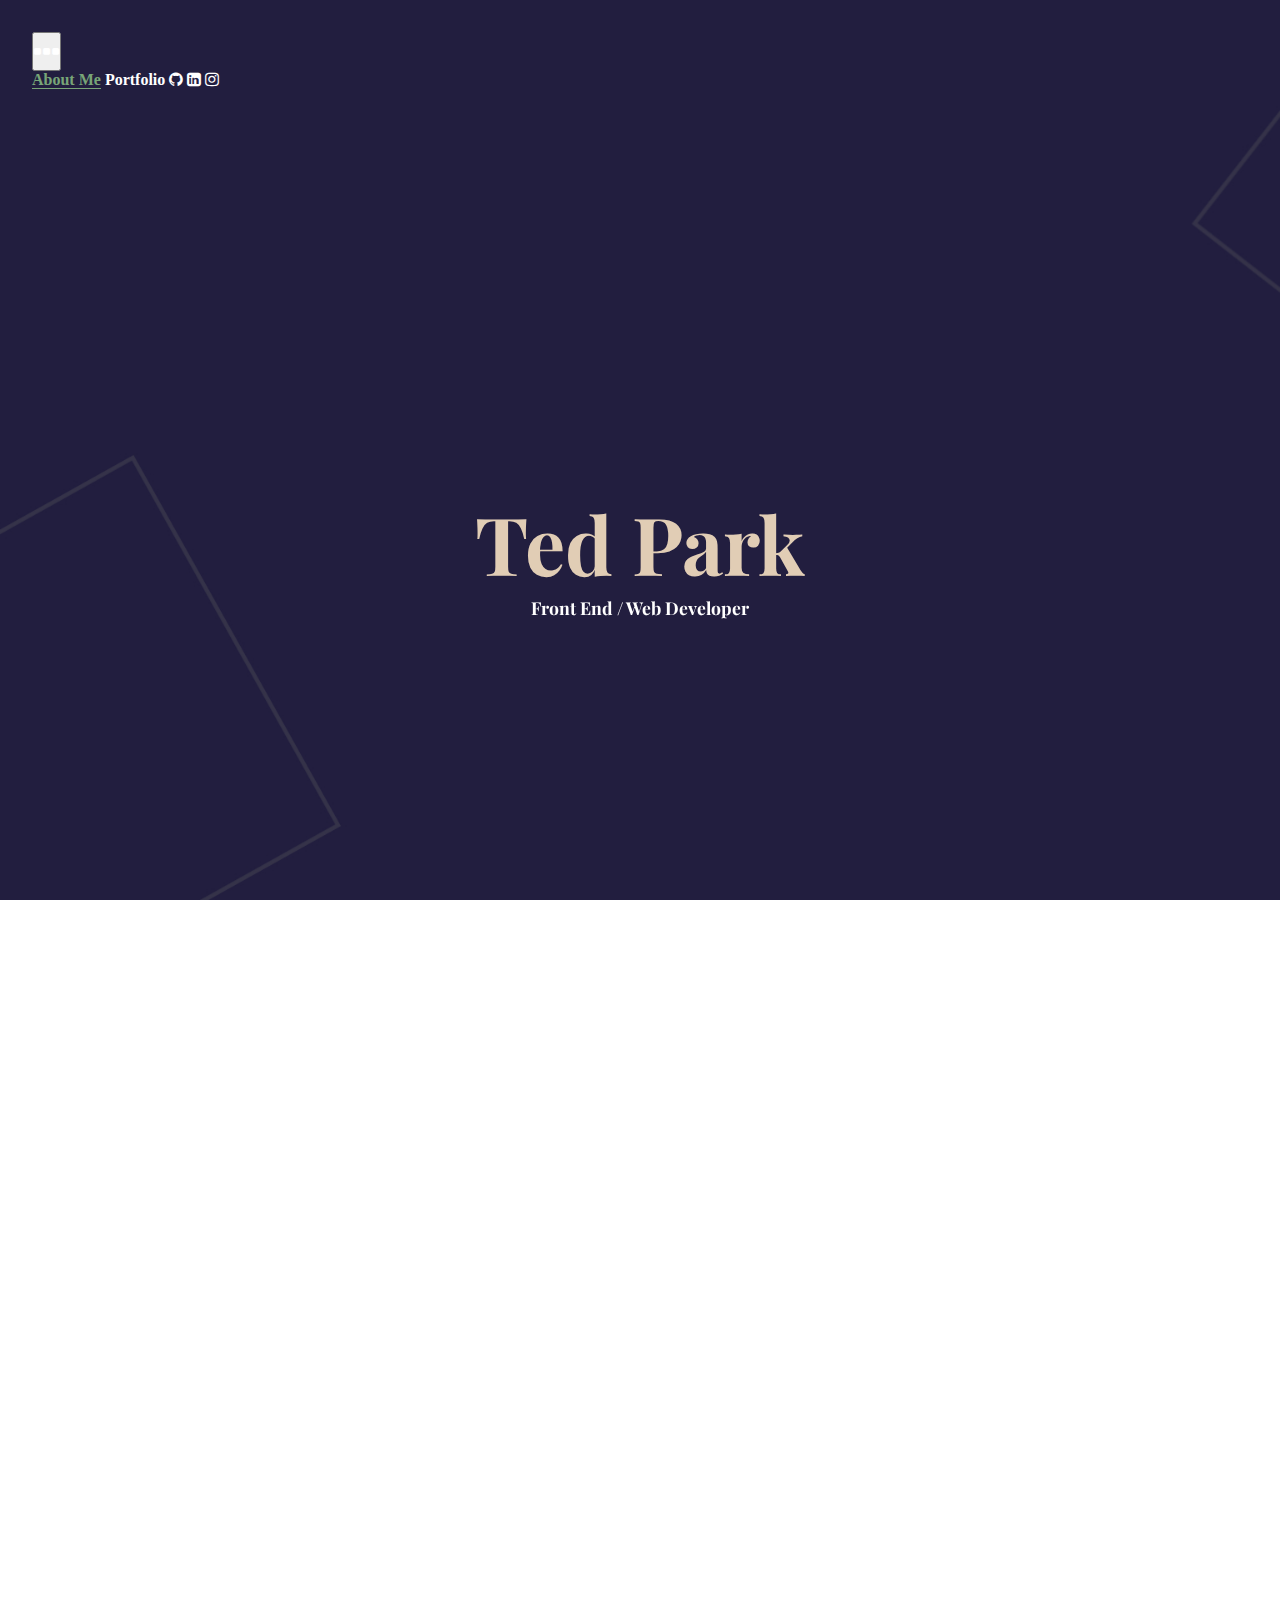
<file: index.html>
<!DOCTYPE html>
<html lang="en">
  <head>
    <meta charset="UTF-8" />
    <meta name="viewport" content="width=device-width, initial-scale=1.0" />
    <link rel="stylesheet" href="style.css" />
    <link
      rel="stylesheet"
      href="https://stackpath.bootstrapcdn.com/bootstrap/4.5.0/css/bootstrap.min.css"
      integrity="sha384-9aIt2nRpC12Uk9gS9baDl411NQApFmC26EwAOH8WgZl5MYYxFfc+NcPb1dKGj7Sk"
      crossorigin="anonymous"
    />
    <link
      rel="stylesheet"
      href="https://stackpath.bootstrapcdn.com/font-awesome/4.7.0/css/font-awesome.min.css"
    />
    <link href="https://fonts.googleapis.com/css2?family=Playfair+Display&display=swap" rel="stylesheet" />
    <link rel="stylesheet" href="https://unpkg.com/aos@next/dist/aos.css" />

    <title>About Me</title>
  </head>
  <body>
    <!--Start of the Navbar-->
    <section id="myNavBar">
      <!--Made the Navbar fixed on top-->
      <nav class="navbar navbar-expand-sm fixed-top">
        <a class="navbar-brand" href="aboutme.html">TP</a>
        <button
          class="navbar-toggler"
          type="button"
          data-toggle="collapse"
          data-target="#navbarNavAltMarkup"
          aria-controls="navbarNavAltMarkup"
          aria-expanded="false"
          aria-label="Toggle navigation"
        >
          <span class="navbar-toggler-icon"><i class="fa fa-ellipsis-h" aria-hidden="true"></i></span>
        </button>
        <div class="collapse navbar-collapse" id="navbarNavAltMarkup">
          <div class="navbar-nav m-auto">
            <a class="nav-item nav-link active" href="./index.html">About Me</a>
            <a class="nav-item nav-link" href="portfolio.html">Portfolio</a>
            <a class="nav-item nav-link" href="#"
              ><i class="fa fa-github" aria-hidden="true">
                <i class="fa fa-linkedin-square" aria-hidden="true"></i>
                <i class="fa fa-instagram" aria-hidden="true"></i>
              </i>
            </a>
          </div>
        </div>
      </nav>
    </section>
    <!--End of the Navbar-->

    <!-- Start of Landing Section-->
    <section id="landingPage">
      <div class="headings">
        <h1 data-aos="fade-down">Ted Park</h1>
        <h6 data-aos="fade-right">Front End / Web Developer</h6>
      </div>
    </section>
    <!-- End of Landing Section-->

    <!--Start of Intro Section-->
    <section id="intro">
      <div class="container">
        <div class="descHeading" data-aos="fade-up">
          <h1>ABOUT</h1>
          <h6>MYSELF</h6>
          <div class="whiteLine"></div>
        </div>
        <div class="row">
          <div class="col-lg-6 myPic" data-aos="fade-right">
            <img src="imgs/profileimg.jpeg" alt="" />
          </div>
          <div class="col-lg-6 desc" data-aos="fade-left">
            <h3>Hello There!</h3>
            <p>
              Lorem, ipsum dolor sit amet consectetur adipisicing elit. Aspernatur repellat itaque voluptatum,
              tempora incidunt a maxime dignissimos ad quo assumenda, accusantium, ipsam molestias saepe eos
              ullam soluta labore quae. Ipsum, omnis enim? Molestiae labore similique delectus voluptatem aut
              autem iste.
            </p>
            <p>
              Lorem ipsum dolor sit amet consectetur adipisicing elit. Corporis earum minus labore sunt,
              soluta debitis doloremque alias est dolores optio!
            </p>
            <button>View Portfolio</button>
            <button>Contact Me</button>
          </div>
        </div>
      </div>
    </section>
    <!--End of Intro Section-->

    <!--Start of Priority Section-->
    <section id="prio">
      <div class="container">
        <div class="descHeading" data-aos="fade-up">
          <h1>SELF</h1>
          <h6>DEVELOPMENT</h6>
          <div class="whiteLine"></div>
        </div>
        <div class="row">
          <div class="col-lg-4" data-aos="fade-left">
            <i class="fa fa-mobile" aria-hidden="true"></i>
            <h4>Mobile First Design</h4>
            <p>
              Lorem ipsum dolor sit amet consectetur adipisicing elit. Distinctio odio assumenda ipsum dicta
              unde ipsam!
            </p>
          </div>
          <div class="col-lg-4" data-aos="fade-up">
            <i class="fa fa-code" aria-hidden="true"></i>
            <h4>Efficient Coding</h4>
            <p>
              Lorem ipsum dolor sit amet consectetur adipisicing elit. Sit quo dignissimos consequuntur quia
              labore molestias?
            </p>
          </div>
          <div class="col-lg-4" data-aos="fade-right">
            <i class="fa fa-comments" aria-hidden="true"></i>
            <h4>Creative Ideas</h4>
            <p>
              Lorem, ipsum dolor sit amet consectetur adipisicing elit. Odio aut minima suscipit reiciendis
              quam fugiat?
            </p>
          </div>
        </div>
      </div>
    </section>
    <!--End of Priority Section-->

    <!--Start of My Skills Section-->
    <section id="mySkills">
      <div class="container">
        <div class="descHeading" data-aos="fade-up">
          <h1>SKILL</h1>
          <h6>SETS</h6>
          <div class="whiteLine"></div>
        </div>
        <div class="row">
          <div class="col-md-4">
            <div class="inner" data-aos="fade-right" data-aos-delay="200"><h3>HTML5</h3></div>
          </div>
          <div class="col-md-4">
            <div class="inner" data-aos="fade-right" data-aos-delay="400"><h3>CSS3</h3></div>
          </div>
          <div class="col-md-4">
            <div class="inner" data-aos="fade-right" data-aos-delay="600"><h3>JAVASCRIPT</h3></div>
          </div>
          <div class="col-md-4">
            <div class="inner" data-aos="fade-right" data-aos-delay="300"><h3>BOOTSTRAP4</h3></div>
          </div>
          <div class="col-md-4">
            <div class="inner" data-aos="fade-right" data-aos-delay="500"><h3>SASS</h3></div>
          </div>
          <div class="col-md-4">
            <div class="inner" data-aos="fade-right" data-aos-delay="700"><h3>JQUERY</h3></div>
          </div>
          <div class="col-md-4">
            <div class="inner" data-aos="fade-right" data-aos-delay="400"><h3>REACT</h3></div>
          </div>
          <div class="col-md-4">
            <div class="inner" data-aos="fade-right" data-aos-delay="600"><h3>NODE.JS</h3></div>
          </div>
          <div class="col-md-4">
            <div class="inner" data-aos="fade-right" data-aos-delay="800"><h3>EXPRESS</h3></div>
          </div>
        </div>
      </div>
    </section>
    <!--End of My Skills Section-->

    <script
      src="https://code.jquery.com/jquery-3.5.1.slim.min.js"
      integrity="sha384-DfXdz2htPH0lsSSs5nCTpuj/zy4C+OGpamoFVy38MVBnE+IbbVYUew+OrCXaRkfj"
      crossorigin="anonymous"
    ></script>
    <script
      src="https://cdn.jsdelivr.net/npm/popper.js@1.16.0/dist/umd/popper.min.js"
      integrity="sha384-Q6E9RHvbIyZFJoft+2mJbHaEWldlvI9IOYy5n3zV9zzTtmI3UksdQRVvoxMfooAo"
      crossorigin="anonymous"
    ></script>
    <script
      src="https://stackpath.bootstrapcdn.com/bootstrap/4.5.0/js/bootstrap.min.js"
      integrity="sha384-OgVRvuATP1z7JjHLkuOU7Xw704+h835Lr+6QL9UvYjZE3Ipu6Tp75j7Bh/kR0JKI"
      crossorigin="anonymous"
    ></script>
    <script src="https://unpkg.com/aos@next/dist/aos.js"></script>
    <script src="javascript.js"></script>
  </body>
</html>
</file>
<file: style.css>
* {
  padding: 0;
  margin: 0;
  -webkit-box-sizing: border-box;
          box-sizing: border-box;
  text-decoration: none;
}

html {
  overflow-x: hidden;
}

body {
  background-image: url("imgs/sitebg.jpg");
  background-repeat: no-repeat;
  background-size: cover;
  background-attachment: fixed;
}

/*Navbar Colors*/
/* #e1cdb5 */
#myNavBar .navbar-brand {
  font-size: 2rem;
  color: #e1cdb5;
  padding: 0;
  border-right: 1px solid #fff;
  padding-right: 1rem;
}

#myNavBar .navbar {
  padding: 2rem;
  margin: 0 auto;
  -webkit-transition-duration: 0.6s;
          transition-duration: 0.6s;
}

#myNavBar .nav-item {
  color: #fff;
  margin: 0 auto;
  font-weight: 700;
  -webkit-transition-duration: 0.2s;
          transition-duration: 0.2s;
}

#myNavBar .nav-item:hover {
  color: #78a577;
}

#myNavBar .navbar-toggler-icon i {
  margin-top: 0.2rem;
  color: #fff;
  font-size: 2rem;
}

#myNavBar button:focus {
  outline: none;
}

#myNavBar .scrolled {
  background-color: #635380;
}

#myNavBar .active {
  border-bottom: 0.01rem solid #78a577;
  color: #78a577;
}

@media screen and (min-width: 35.93em) {
  #myNavBar .navbar-brand {
    display: none;
  }
}

#landingPage {
  text-align: center;
  height: 70vh;
}

#landingPage .headings {
  margin-top: 20rem;
  font-family: "Playfair Display", serif;
}

#landingPage .headings h1 {
  padding: 0;
  margin: 0;
  font-size: 5rem;
  color: #e1cdb5;
}

#landingPage .headings h6 {
  font-size: 1.1rem;
  color: #fff;
}

@media screen and (min-width: 48em) {
  #landingPage .headings {
    margin-top: 23em;
  }
}

#intro .descHeading {
  text-align: center;
  position: relative;
}

#intro .descHeading h1 {
  opacity: 0.2;
  font-size: 6rem;
  color: #fff;
}

#intro .descHeading h6 {
  position: absolute;
  top: 40%;
  left: 35%;
  right: 35%;
  font-size: 2rem;
  color: #e1cdb5;
  font-weight: 700;
}

#intro .whiteLine {
  width: 5rem;
  height: 0.1rem;
  background-color: #fff;
  margin: 0 auto;
}

#intro .row {
  margin-top: 5rem;
}

#intro .myPic img {
  width: 100%;
}

#intro .desc {
  margin-top: 5rem;
}

#intro .desc h3 {
  color: #e1cdb5;
  font-weight: 700;
}

#intro .desc p {
  color: #fff;
}

#intro .desc button {
  border-style: none;
  border-radius: 1rem;
  color: #49306b;
  font-weight: 700;
  padding: 1rem;
  background-color: #e1cdb5;
  -webkit-transition-duration: 0.5s;
          transition-duration: 0.5s;
}

#intro .desc button:hover {
  background-color: #78a577;
}

@media screen and (min-width: 75em) {
  #intro .desc {
    margin-top: 9em;
  }
}

#prio {
  margin-top: 10rem;
}

#prio .descHeading {
  text-align: center;
  position: relative;
}

#prio .descHeading h1 {
  opacity: 0.2;
  font-size: 6rem;
  color: #fff;
}

#prio .descHeading h6 {
  position: absolute;
  top: 40%;
  left: 35%;
  right: 35%;
  font-size: 2rem;
  color: #e1cdb5;
  font-weight: 700;
}

#prio .whiteLine {
  width: 5rem;
  height: 0.1rem;
  background-color: #fff;
  margin: 0 auto;
}

#prio .row {
  margin-top: 5rem;
}

#prio .row {
  margin-top: 5rem;
  text-align: center;
}

#prio .row .col-lg-4 i {
  font-size: 2rem;
  border-radius: 100%;
  background-color: #635380;
  padding: 0.625rem;
  margin-bottom: 1rem;
  color: #fff;
}

#prio .row .col-lg-4:nth-child(1) i {
  padding: 0.625rem 1.25rem;
}

#prio .row h4 {
  font-size: 1.5rem;
  font-weight: 700;
  color: #e1cdb5;
}

#prio .row p {
  color: #fff;
}

#mySkills {
  margin: 200px 0;
}

#mySkills .descHeading {
  text-align: center;
  position: relative;
}

#mySkills .descHeading h1 {
  opacity: 0.2;
  font-size: 6rem;
  color: #fff;
}

#mySkills .descHeading h6 {
  position: absolute;
  top: 40%;
  left: 35%;
  right: 35%;
  font-size: 2rem;
  color: #e1cdb5;
  font-weight: 700;
}

#mySkills .whiteLine {
  width: 5rem;
  height: 0.1rem;
  background-color: #fff;
  margin: 0 auto;
}

#mySkills .row {
  margin-top: 5rem;
}

#mySkills .row .col-md-4 {
  text-align: center;
  padding: 1rem;
}

#mySkills .row .col-md-4 .inner {
  display: -webkit-box;
  display: -ms-flexbox;
  display: flex;
  -webkit-box-pack: center;
      -ms-flex-pack: center;
          justify-content: center;
  -webkit-box-align: center;
      -ms-flex-align: center;
          align-items: center;
  background-color: #635380;
  height: 5rem;
}

#mySkills .row .col-md-4 .inner h3 {
  color: #e1cdb5;
}

#myWork {
  margin-top: 15rem;
}

#myWork .col-lg-4 {
  margin-top: 5rem;
}

#myWork .square {
  background-position: center;
  background-repeat: no-repeat;
  background-size: cover;
  height: 25rem;
  width: 100%;
  -o-object-fit: cover;
     object-fit: cover;
  position: relative;
}

#myWork .desc {
  position: absolute;
  opacity: 0;
  cursor: pointer;
  text-align: center;
  padding-top: 50%;
  height: 25rem;
  width: 100%;
  -webkit-transition-duration: 0.3s;
          transition-duration: 0.3s;
}

#myWork .desc:hover {
  background-color: #e1cdb5;
  opacity: 1;
}

#myWork .desc i {
  font-size: 1.5rem;
}

#myWork .modal .viewCode {
  -webkit-transition-duration: 0.5s;
          transition-duration: 0.5s;
  border-radius: 0.4rem;
  border-style: none;
  padding: 0.5rem;
  background-color: #e1cdb5;
  font-weight: 500;
  outline: none;
}

#myWork .modal .viewCode:hover {
  background-color: #78a577;
}

#myWork .modal .viewSite {
  -webkit-transition-duration: 0.5s;
          transition-duration: 0.5s;
  border-radius: 0.4rem;
  border-style: none;
  padding: 0.5rem;
  background-color: #e1cdb5;
  font-weight: 500;
  outline: none;
}

#myWork .modal .viewSite:hover {
  background-color: #78a577;
}

#myWork .modal .modal-title {
  margin: 0 auto;
  text-align: center;
}

#myWork .modal .modal-body {
  text-align: center;
}

#myWork .modal .modal-body img {
  width: 100%;
  height: 100%;
}
/*# sourceMappingURL=style.css.map */
</file>
